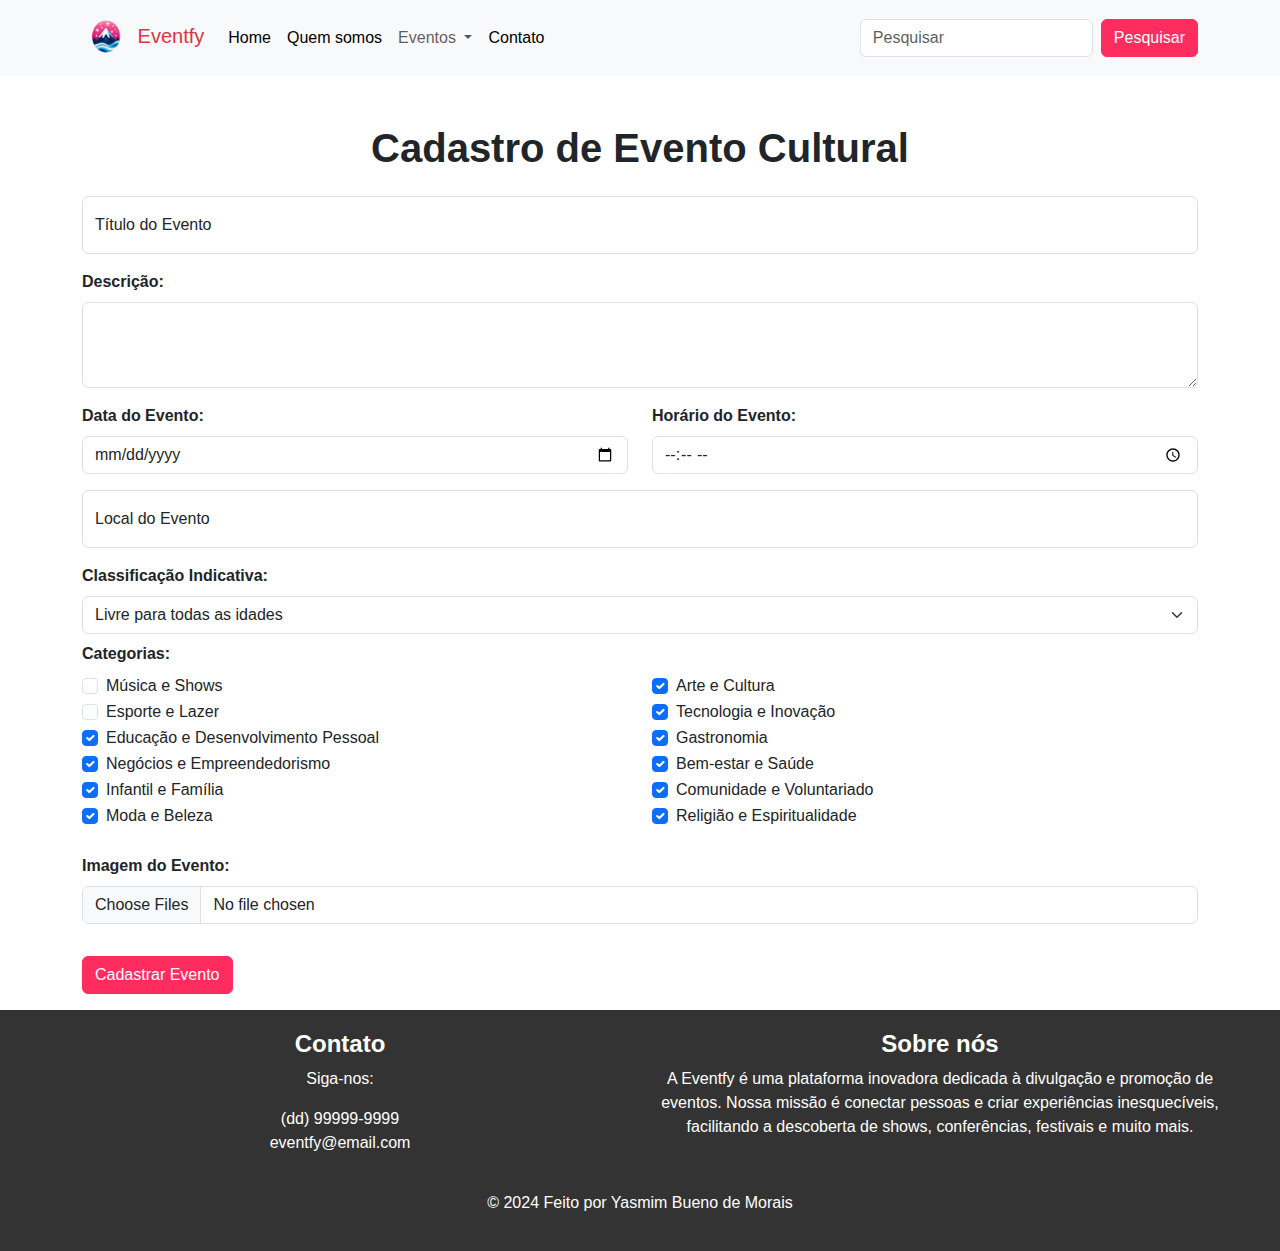
<file: cadastro.html>
<!DOCTYPE html>
<html lang="pt-br">

<head>
  <meta charset="UTF-8">
  <meta name="viewport" content="width=device-width, initial-scale=1.0">
  <link rel="shortcut icon" href="assets/favicon.ico.ico" type="image/x-icon">
  <link href="https://cdn.jsdelivr.net/npm/bootstrap@5.3.3/dist/css/bootstrap.min.css" rel="stylesheet"
    integrity="sha384-QWTKZyjpPEjISv5WaRU9OFeRpok6YctnYmDr5pNlyT2bRjXh0JMhjY6hW+ALEwIH" crossorigin="anonymous">

  <link rel="stylesheet" href="assets/css/style.css">
  <title>App Eventfy</title>
  <!-- Bootstrap Icons -->
  <link rel="stylesheet" href="https://cdn.jsdelivr.net/npm/bootstrap-icons@1.11.3/font/bootstrap-icons.min.css">
</head>

<body>
  <header>
    <!-- Menu -->
    <nav class="navbar navbar-expand-lg bg-body-tertiary">
      <div class="container">
        <a class="navbar-brand text-danger" href="#">
          <img src="assets/favicon.ico/favicon.ico.ico" width="50px">
          Eventfy</a>
        <button class="navbar-toggler" type="button" data-bs-toggle="collapse" data-bs-target="#navbarSupportedContent"
          aria-controls="navbarSupportedContent" aria-expanded="false" aria-label="Toggle navigation">
          <span class="navbar-toggler-icon"></span>
        </button>
        <div class="collapse navbar-collapse" id="navbarSupportedContent">
          <ul class="navbar-nav me-auto mb-2 mb-lg-0">
            <li class="nav-item">
              <a class="nav-link active" aria-current="page" href="#">Home</a>
            </li>
            <li class="nav-item">
              <a class="nav-link active" aria-current="page" href="#">Quem somos</a>
            </li>
            <li class="nav-item dropdown">
              <a class="nav-link dropdown-toggle" href="#" role="button" data-bs-toggle="dropdown"
                aria-expanded="false">
                Eventos
              </a>
              <ul class="dropdown-menu">
                <li><a class="dropdown-item" href="login.html">Login</a></li>
                <li><a class="dropdown-item" href="cadastro.html">Criar</a></li>
              </ul>
            </li>
            <li class="nav-item">
              <a class="nav-link active" aria-current="page" href="#">Contato</a>
            </li>
          </ul>
          <form class="d-flex" role="search">
            <input class="form-control me-2" type="search" placeholder="Pesquisar" aria-label="Search">
            <button class="btn btn-danger" type="submit">Pesquisar</button>
          </form>
        </div>
      </div>
    </nav>
    <!-- Fim do menu-->
  </header>
  <main>
    <div class="container mt-5">
      <h1 class="text-center mb-4">Cadastro de Evento Cultural</h1>
      <form id="form-evento">
        <!-- Início do formulário -->
        <div class="form-floating mb-3">
          <input type="text" class="form-control" id="titulo" placeholder="name@example.com" required />
          <label for="titulo" class="form-label">Título do Evento</label>
        </div>
        <div class="mb-3">
          <label for="descricao" class="form-label"><strong>Descrição:</strong></label>
          <textarea class="form-control" id="descricao" rows="3" required></textarea>
        </div>
        <div class="row mb-3">
          <div class="col-md-6">
            <label for="data" class="form-label"><strong>Data do Evento:</strong></label>
            <input type="date" class="form-control" id="data" required />
          </div>
          <div class="col-md-6">
            <label for="horario" class="form-label"><strong>Horário do Evento:</strong></label>
            <input type="time" class="form-control" id="horario" required />
          </div>
        </div>
        <div class="form-floating mb-3">
          <input type="text" class="form-control" id="local" placeholder="name@example.com" required />
          <label for="local" class="form-label">Local do Evento</label>
        </div>
        <!-- Adicione mais campos de acordo com a necessidade -->
        <!--Classificação-->
        <label for="titulo" class="form-label"><strong>Classificação Indicativa:</strong></label>
        <select class="form-select" aria-label="Disabled select example">
          <option selected>Livre para todas as idades</option>
          <option value="1">Indicado para crianças a partir de 10 anos</option>
          <option value="2">Indicado para maiores de 12 anos</option>
          <option value="3">Indicado para maiores de 14 anos</option>
          <option value="3">Indicado para maiores de 16 anos</option>
          <option value="3">Indicado para maiores de 18 anos</option>
        </select>

        <!--Categorias-->
        
        <label for="nomerow" class="form-label mt-2"><strong>Categorias:</strong></label>

        <div class="row" id="nomerow">

          <div class="col-md-6">
            <div class="form-check">
              <input class="form-check-input" type="checkbox" value="" id="flexCheckDefault">
              <label class="form-check-label" for="flexCheckDefault">Música e Shows</label>
            </div>
          </div>

          <div class="col-md-6">
            <div class="form-check">
              <input class="form-check-input" type="checkbox" value="" id="flexCheckChecked" checked>
              <label class="form-check-label" for="flexCheckChecked">Arte e Cultura</label>
            </div>
          </div>

          <div class="col-md-6">
            <div class="form-check">
              <input class="form-check-input" type="checkbox" value="" id="flexCheckDefault">
              <label class="form-check-label" for="flexCheckDefault">Esporte e Lazer</label>
            </div>
          </div>

          <div class="col-md-6">
            <div class="form-check">
              <input class="form-check-input" type="checkbox" value="" id="flexCheckChecked" checked>
              <label class="form-check-label" for="flexCheckChecked">Tecnologia e Inovação</label>
            </div>
          </div>

          <div class="col-md-6">
            <div class="form-check">
              <input class="form-check-input" type="checkbox" value="" id="flexCheckChecked" checked>
              <label class="form-check-label" for="flexCheckChecked">Educação e Desenvolvimento Pessoal</label>
            </div>
          </div>


          <div class="col-md-6">
            <div class="form-check">
              <input class="form-check-input" type="checkbox" value="" id="flexCheckChecked" checked>
              <label class="form-check-label" for="flexCheckChecked">Gastronomia</label>
            </div>
          </div>


          <div class="col-md-6">
            <div class="form-check">
              <input class="form-check-input" type="checkbox" value="" id="flexCheckChecked" checked>
              <label class="form-check-label" for="flexCheckChecked">Negócios e Empreendedorismo</label>
            </div>
          </div>


          <div class="col-md-6">
            <div class="form-check">
              <input class="form-check-input" type="checkbox" value="" id="flexCheckChecked" checked>
              <label class="form-check-label" for="flexCheckChecked">Bem-estar e Saúde</label>
            </div>
          </div>


          <div class="col-md-6">
            <div class="form-check">
              <input class="form-check-input" type="checkbox" value="" id="flexCheckChecked" checked>
              <label class="form-check-label" for="flexCheckChecked">Infantil e Família</label>
            </div>
          </div>


          <div class="col-md-6">
            <div class="form-check">
              <input class="form-check-input" type="checkbox" value="" id="flexCheckChecked" checked>
              <label class="form-check-label" for="flexCheckChecked">Comunidade e Voluntariado</label>
            </div>
          </div>


          <div class="col-md-6">
            <div class="form-check">
              <input class="form-check-input" type="checkbox" value="" id="flexCheckChecked" checked>
              <label class="form-check-label" for="flexCheckChecked">Moda e Beleza</label>
            </div>
          </div>

          <div class="col-md-6">
            <div class="form-check">
              <input class="form-check-input" type="checkbox" value="" id="flexCheckChecked" checked>
              <label class="form-check-label" for="flexCheckChecked">Religião e Espiritualidade</label>
            </div>
          </div>
        </div>

        <!--Imagem evento-->
        <div class="mb-3">
          <label for="formFileMultiple" class="form-label mt-4"><strong>Imagem do Evento:</strong></label>
          <input class="form-control" type="file" id="formFileMultiple" multiple>
        </div>

        <button type="submit" class="btn btn-danger mt-3 mb-3">Cadastrar Evento</button>
      </form>
      <!-- Fim do formulário -->
    </div>
  </main>
  <footer style="background-color: #333; color: #fff; padding: 20px; text-align: center;">
    <div style="display: flex; justify-content: space-between; max-width: 1200px; margin: 0 auto;">
      <div style="flex: 1; padding: 0 10px;">
        <h4><strong>Contato</strong></h4>
        <p>Siga-nos:</p>
        <p>(dd) 99999-9999</br>
          eventfy@email.com</p>

      </div>
      <div style="flex: 1; padding: 0 10px;">
        <h4><strong>Sobre nós</strong></h4>
        <p>A Eventfy é uma plataforma inovadora dedicada à divulgação e promoção de eventos. Nossa missão é conectar
          pessoas e criar experiências inesquecíveis, facilitando a descoberta de shows, conferências, festivais e muito
          mais.<br></p>
      </div>
    </div>
    <p style="margin-top: 20px;">&copy; 2024 Feito por Yasmim Bueno de Morais </p>
  </footer>
  <script src="https://cdn.jsdelivr.net/npm/@popperjs/core@2.11.8/dist/umd/popper.min.js"
    integrity="sha384-I7E8VVD/ismYTF4hNIPjVp/Zjvgyol6VFvRkX/vR+Vc4jQkC+hVqc2pM8ODewa9r"
    crossorigin="anonymous"></script>
  <script src="https://cdn.jsdelivr.net/npm/bootstrap@5.3.3/dist/js/bootstrap.min.js"
    integrity="sha384-0pUGZvbkm6XF6gxjEnlmuGrJXVbNuzT9qBBavbLwCsOGabYfZo0T0to5eqruptLy"
    crossorigin="anonymous"></script>
</body>

</html>
</file>
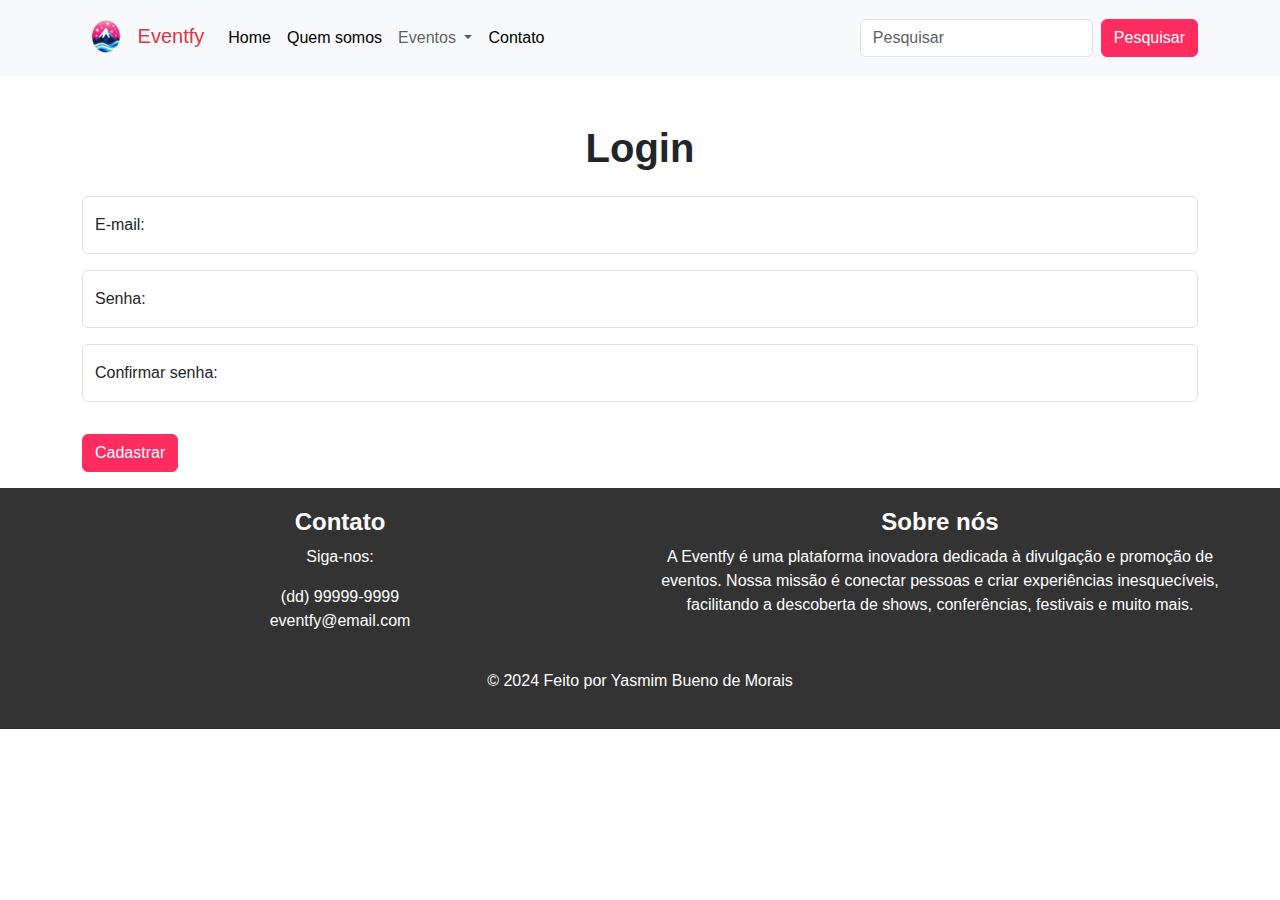
<file: login.html>
<!DOCTYPE html>
<html lang="pt-br">

<head>
  <meta charset="UTF-8">
  <meta name="viewport" content="width=device-width, initial-scale=1.0">
  <link rel="shortcut icon" href="assets/favicon.ico.ico" type="image/x-icon">
  <link href="https://cdn.jsdelivr.net/npm/bootstrap@5.3.3/dist/css/bootstrap.min.css" rel="stylesheet"
    integrity="sha384-QWTKZyjpPEjISv5WaRU9OFeRpok6YctnYmDr5pNlyT2bRjXh0JMhjY6hW+ALEwIH" crossorigin="anonymous">

  <link rel="stylesheet" href="assets/css/style.css">
  <title>App Eventfy</title>
  <!-- Bootstrap Icons -->
  <link rel="stylesheet" href="https://cdn.jsdelivr.net/npm/bootstrap-icons@1.11.3/font/bootstrap-icons.min.css">
</head>

<body>
  <header>
    <!-- Menu -->
    <nav class="navbar navbar-expand-lg bg-body-tertiary">
      <div class="container">
        <a class="navbar-brand text-danger" href="#">
          <img src="assets/favicon.ico/favicon.ico.ico" width="50px">
          Eventfy</a>
        <button class="navbar-toggler" type="button" data-bs-toggle="collapse" data-bs-target="#navbarSupportedContent"
          aria-controls="navbarSupportedContent" aria-expanded="false" aria-label="Toggle navigation">
          <span class="navbar-toggler-icon"></span>
        </button>
        <div class="collapse navbar-collapse" id="navbarSupportedContent">
          <ul class="navbar-nav me-auto mb-2 mb-lg-0">
            <li class="nav-item">
              <a class="nav-link active" aria-current="page" href="#">Home</a>
            </li>
            <li class="nav-item">
              <a class="nav-link active" aria-current="page" href="#">Quem somos</a>
            </li>
            <li class="nav-item dropdown">
              <a class="nav-link dropdown-toggle" href="#" role="button" data-bs-toggle="dropdown"
                aria-expanded="false">
                Eventos
              </a>
              <ul class="dropdown-menu">
                <li><a class="dropdown-item" href="login.html">Login</a></li>
                <li><a class="dropdown-item" href="cadastro.html">Criar</a></li>
              </ul>
            </li>
            <li class="nav-item">
              <a class="nav-link active" aria-current="page" href="#">Contato</a>
            </li>
          </ul>
          <form class="d-flex" role="search">
            <input class="form-control me-2" type="search" placeholder="Pesquisar" aria-label="Search">
            <button class="btn btn-danger" type="submit">Pesquisar</button>
          </form>
        </div>
      </div>
    </nav>
    <!-- Fim do menu-->
  </header>
  <main>
    <div class="container mt-5">
      <h1 class="text-center mb-4">Login</h1>
      <form id="form-evento">
        <!-- Início do formulário -->
        <div class="form-floating mb-3">
          <input type="text" class="form-control" id="titulo" placeholder="name@example.com" required />
          <label for="titulo" class="form-label">E-mail:</label>
        </div>
        <div class="form-floating mb-3">
          <input type="text" class="form-control" id="titulo" placeholder="name@example.com" required />
          <label for="titulo" class="form-label">Senha:</label>
        </div>
        <div class="form-floating mb-3">
          <input type="text" class="form-control" id="local" placeholder="name@example.com" required />
          <label for="local" class="form-label">Confirmar senha:</label>
        </div>

        <button type="submit" class="btn btn-danger mt-3 mb-3">Cadastrar</button>

      </form>
      <!-- Fim do formulário -->
    </div>
  </main>
  <footer style="background-color: #333; color: #fff; padding: 20px; text-align: center;">
    <div style="display: flex; justify-content: space-between; max-width: 1200px; margin: 0 auto;">
      <div style="flex: 1; padding: 0 10px;">
        <h4><strong>Contato</strong></h4>
        <p>Siga-nos:</p>
        <p>(dd) 99999-9999</br>
          eventfy@email.com</p>

      </div>
      <div style="flex: 1; padding: 0 10px;">
        <h4><strong>Sobre nós</strong></h4>
        <p>A Eventfy é uma plataforma inovadora dedicada à divulgação e promoção de eventos. Nossa missão é conectar
          pessoas e criar experiências inesquecíveis, facilitando a descoberta de shows, conferências, festivais e muito
          mais.<br></p>
      </div>
    </div>
    <p style="margin-top: 20px;">&copy; 2024 Feito por Yasmim Bueno de Morais </p>
  </footer>
  <script src="https://cdn.jsdelivr.net/npm/@popperjs/core@2.11.8/dist/umd/popper.min.js"
    integrity="sha384-I7E8VVD/ismYTF4hNIPjVp/Zjvgyol6VFvRkX/vR+Vc4jQkC+hVqc2pM8ODewa9r"
    crossorigin="anonymous"></script>
  <script src="https://cdn.jsdelivr.net/npm/bootstrap@5.3.3/dist/js/bootstrap.min.js"
    integrity="sha384-0pUGZvbkm6XF6gxjEnlmuGrJXVbNuzT9qBBavbLwCsOGabYfZo0T0to5eqruptLy"
    crossorigin="anonymous"></script>
</body>

</html>
</file>
<file: assets/css/style.css>
/* CSS Reset */
*{
    margin: 0;
    padding: 0;
    box-sizing: border-box;
    font-family: sans-serif;
}
/* Titulos */

.titulo{
    font-family: 'Arial Black','Impact',sans-serif;
    font-size: x-large;
    text-align: center;
}
.titulo2{
    font-family: 'Arial Black','Impact';
    font-size: large;
}
.paragrafo{
    font-family: 'Segoe UI','Aptos';
    font-size: medium;
}
.legenda{
    font-family: 'Arial Narrow Black';
    font-size: x-large;
    text-align: small;
    
}
/* Cores */

.cor1{
    color: #000;
}
.cor2{
    color: #ff2d5f;
}
.cor3{
    color: #ff70bf;
}
/* Display */

.linha{
    width: 100%;
    display: flex;
    justify-content: center;
    align-items: center;
    flex-wrap: wrap;
    border: black 2px solid;
}

.caixa{
    height: 100px;
    border: gray 1px dashed;
}

.grande{
    width: 100%;
}

.media{
    width: 50%;
}

.pequena{
    width: 33%;
}

/* CSS Reset */
* {
    margin: 0;
    padding: 0;
    box-sizing: border-box;
    font-family: sans-serif;
}

footer p {
    font-size: 1rem;
}

footer ul {
    padding: 0;
}

footer ul li {
    font-size: 1rem;
    margin-bottom: 0.5rem;
}

footer ul li i {
    margin-right: 8px;
}

@media (max-width: 768px) {
    footer .text-md-start,
    footer .text-md-end {
        text-align: center;
    }
}

/* Tipografia */
body {
    font-family: 'Poppins', sans-serif;
}

h1, h5 {
    font-family: 'Poppins', sans-serif;
    font-weight: 600;
}

/* Navbar */
.navbar {
    background-color: #f8f9fa;
}

.navbar-brand img {
    transition: transform 0.3s;
}

.navbar-brand:hover img {
    transform: scale(1.1);
}

.nav-link:hover {
    color: #ff2d5f !important;
}

/* Carrossel */
.carousel-item img {
    transition: transform 0.5s ease;
}

.carousel-item:hover img {
    transform: scale(1.05);
}

/* Cartões */
.card {
    border: none;
    transition: transform 0.3s, box-shadow 0.3s;
}

.card:hover {
    transform: translateY(-10px);
    box-shadow: 0 8px 20px rgba(0, 0, 0, 0.2);
}

.btn-danger {
    background-color: #ff2d5f;
    border-color: #ff2d5f;
}

.btn-danger:hover {
    background-color: #ff70bf;
    border-color: #ff70bf;
}

/* Fotos */
.img-fluid {
    transition: transform 0.3s ease, box-shadow 0.3s ease;
}

.img-fluid:hover {
    transform: scale(1.05);
    box-shadow: 0 8px 20px rgba(0, 0, 0, 0.15);
}

/* Footer */
footer {
    background-color: #343a40;
    color: #fff;
}

footer h5 {
    font-size: 1.5rem;
    margin-bottom: 1rem;
}

footer ul li i {
    margin-right: 10px;
    color: #ff2d5f;
}
</file>
